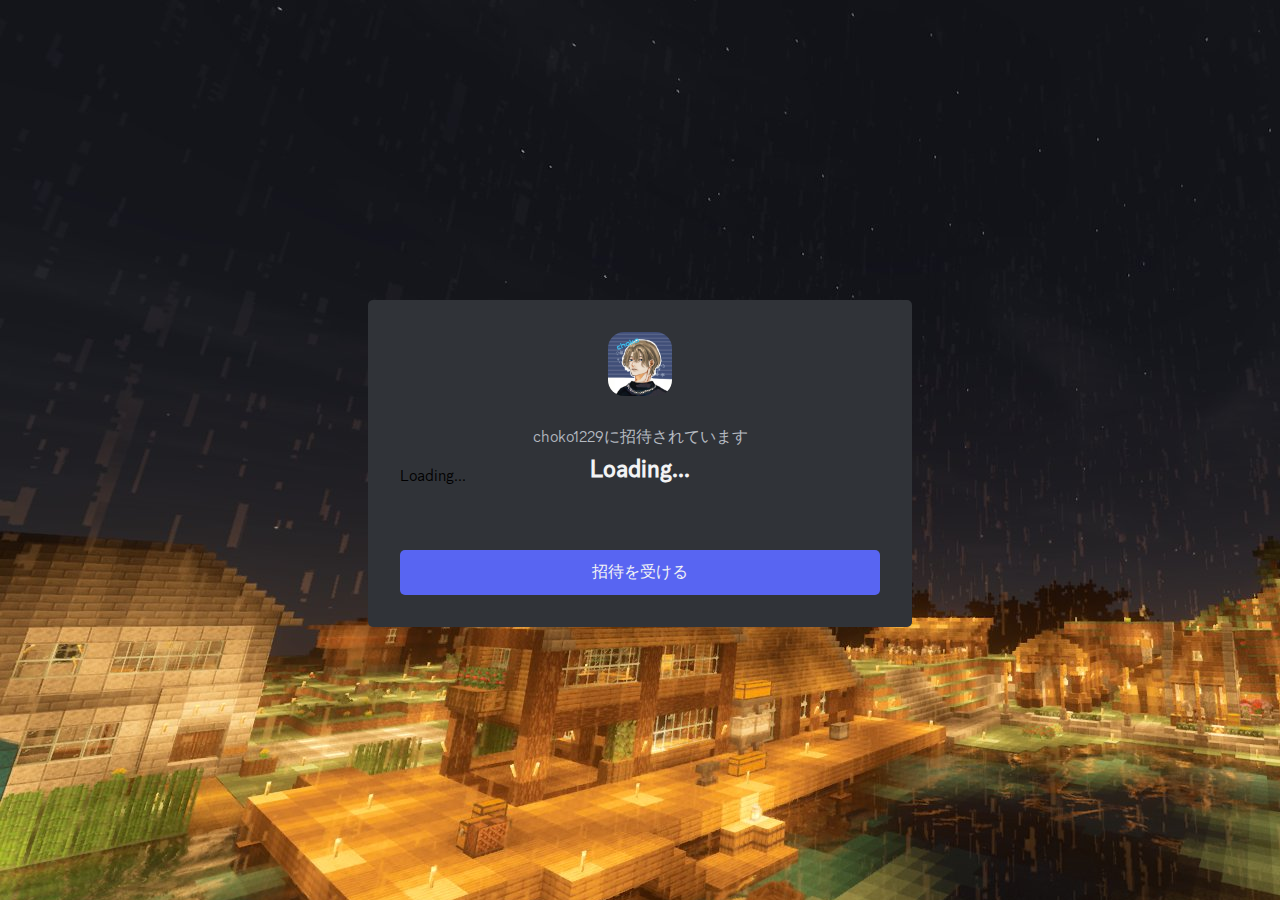
<file: discord/invite.html>
<!DOCTYPE html>
<html lang="en">

<head>
    <meta charset="UTF-8">
    <meta name="viewport" content="width=device-width, initial-scale=1.0">
    <link rel="stylesheet" href="invite.css">
    <title>Discord</title>
</head>

<body>
    <div class="background">
        <div class="card">
            <img class="logo" src="./discordlogo.svg" alt="">
            <img class="icon" src="./icon.jpg" alt="">
            <p>choko1229に招待されています
            <p>
            <h1 id="ServerName">Loading...</h1>
            <div class="stats" id="stats">Loading...</div>
            <button class="invite" id="invite">招待を受ける</button>
        </div>
    </div>
    <script>
        // JSONデータを取得し、HTMLに表示する関数
        function displayData() {
            fetch('https://discord.com/api/guilds/1206593237469626448/widget.json')
                .then(response => response.json())
                .then(data => {
                    // JSONから取得したデータをHTMLに表示
                    document.getElementById('ServerName').textContent = data.name;

                    // presence_countの値を使ってオンラインの人数を表示する
                    const statsElement = document.getElementById('stats');
                    statsElement.innerHTML = `<p><span class="online">⚫︎</span>${data.presence_count}人がオンライン</p>`;

                    // ボタンをクリックしたらリダイレクトするイベントリスナーを追加
                    document.getElementById('invite').addEventListener('click', function () {
                        window.location.href = data.instant_invite;
                    });
                })
                .catch(error => console.error('データを取得できませんでした。', error));
        }

        // ページが読み込まれたらJSONデータを取得して表示する
        document.addEventListener('DOMContentLoaded', displayData);
    </script>
</body>

</html>
</file>
<file: discord/invite.css>
@media screen and (max-width: 550px) {
    .logo{
        display: block;
        margin: 0px  auto 24px auto;
    }
    .card{
        width: calc(100vw - 64px);
        height: calc(100vh - 64px);
        padding: 32px;
        background-color: #303338;
    }
    .stats {
        position: absolute;
        width: calc(100% - 64px);
        top: 220px;
        margin: 0px;
    }
    }
    
    @media screen and (min-width: 550px) {
        .logo{
            display: none;
        }
        .card{
            position: relative;
            top: calc(100vh - 50vh - 150px );
            margin: auto;
            display: block;
            border-radius: 5px;
            width: 480px;
            padding: 32px;
            background-color: #303338;
        }
        .stats {
            position: absolute;
            width: calc(100% - 64px);
            top: 165px;
            margin: 0px;
        }
    }

body{
    margin: 0;
    font-family: "GG Sans";
}

@font-face {
    font-family: "GG Sans";
    src: url(./gg_sans_Normal.ttf);
}
@font-face {
    font-family: "GG Sans Bold";
    src: url(./gg_sans_Bold.ttf);
}
@font-face {
    font-family: "GG Sans Medium";
    src: url(./gg_sans_Medium.ttf);
}

.background{
    width: 100vw;
    height: 100vh;
    background-image: url(./background.jpeg);
}

.card{
    margin: auto;
    display: block;
    border-radius: 5px;
    background-color: #303338;
}
.icon {
    display: block;
    margin: auto;
    width: 64px;
    border-radius: 16px;
}
.card p{
    text-align: center;
    margin: 0;
    margin-top: 30px;
    color: #b5bac1;
}
.card h1{
    position: relative;
    font-family: "GG Sans Medium";
    text-align: center;
    font-size: 24px;
    margin: 0;
    top: -25px;
    color: #f2f3f5;
}
.stats {
    position: absolute;
    width: calc(100% - 64px);
    margin: 0px;
}
.online{
    color: #23a559;
}
button{
    margin-top: 40px ;
    width: 100%;
    height: 45px;
    border: none;
    border-radius: 5px;
    background-color: #5865f2;
    color: #f2f3f5;
    font-size: 16px;
    transition: all .3s;
}

button:hover{
    background-color: #3b45bb;
}
</file>
